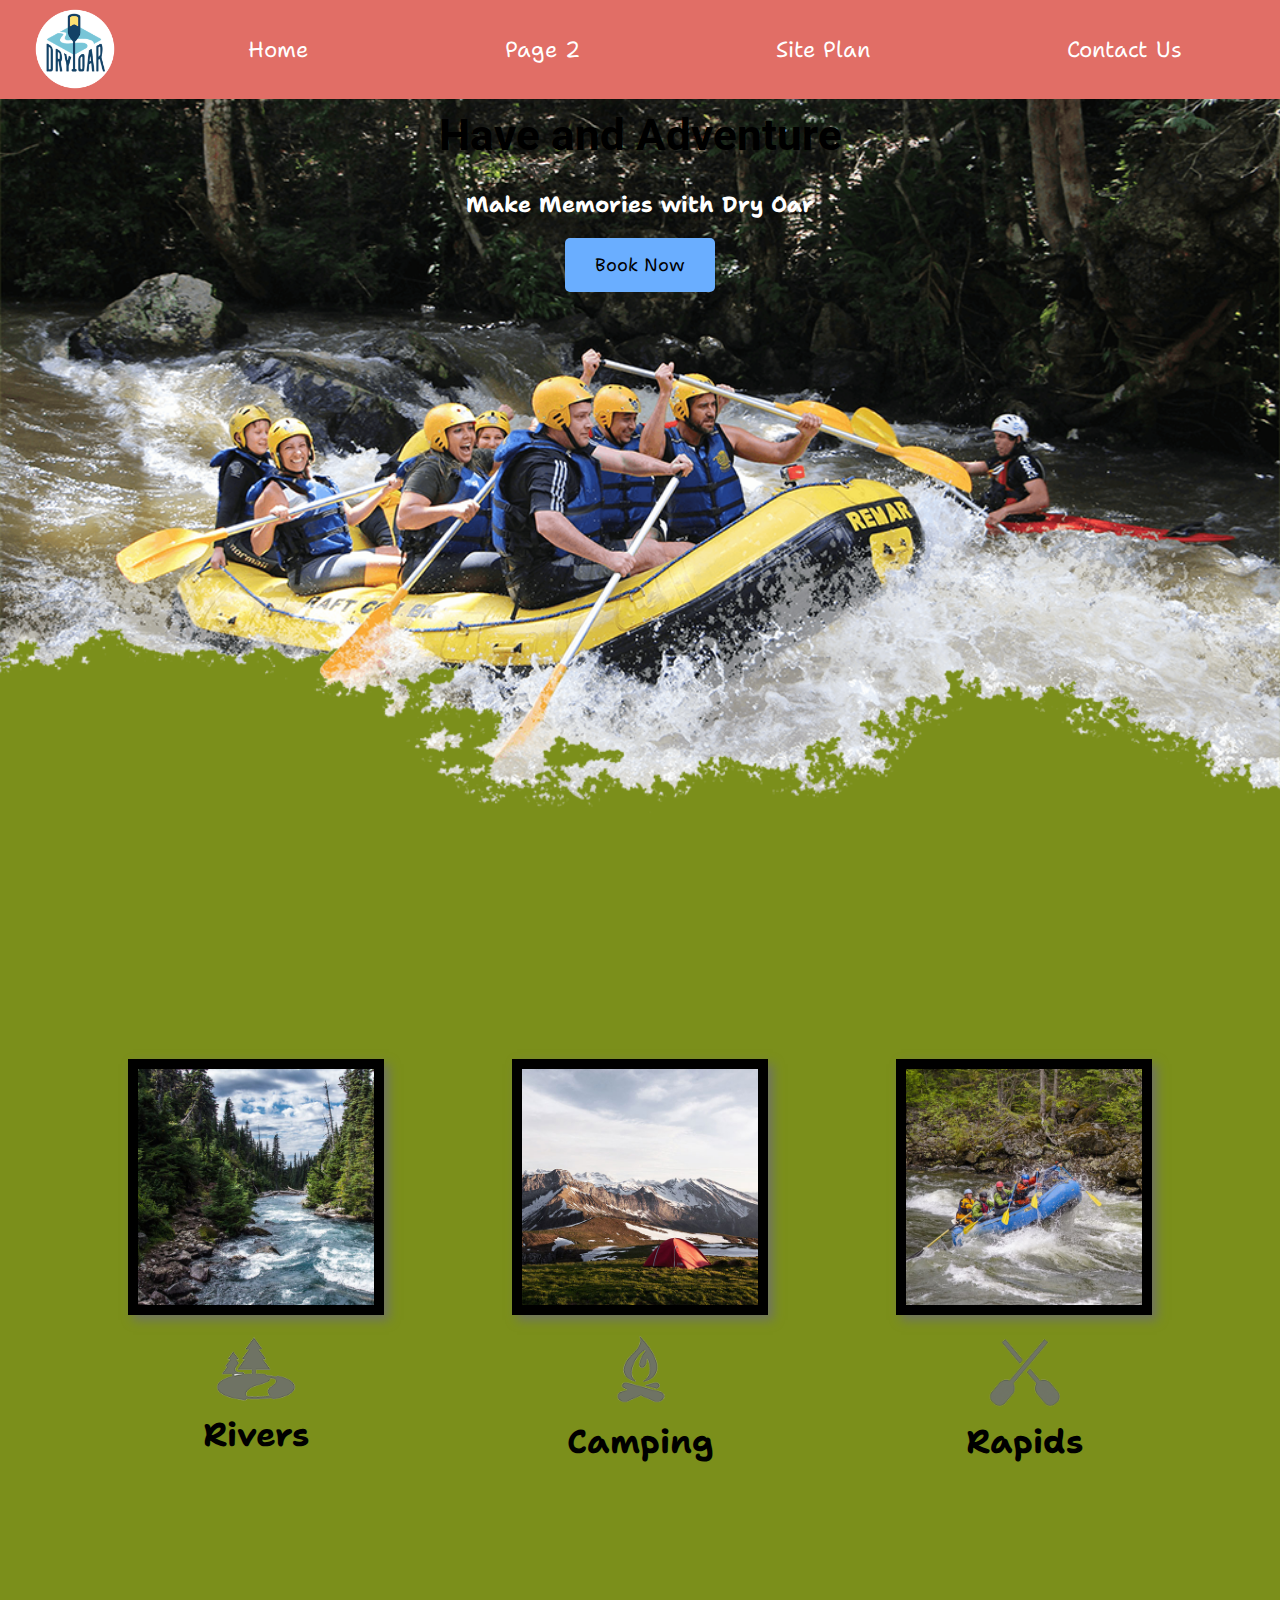
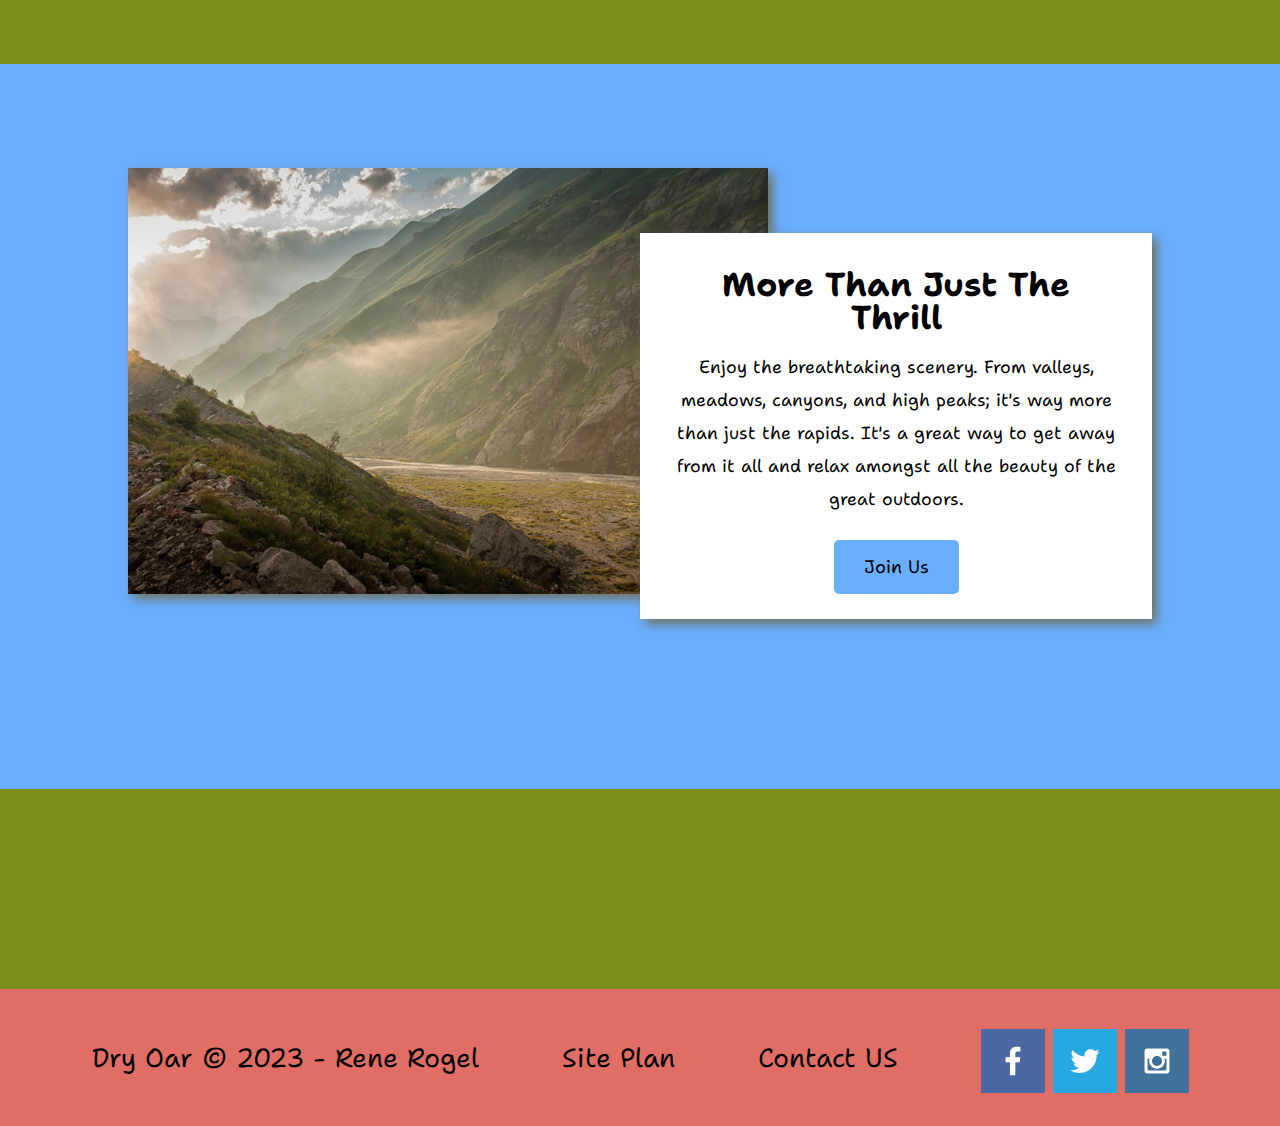
<file: wwr/index.html>
<!DOCTYPE html>
<html lang="en">
<head>
    <meta charset="UTF-8">
    <meta http-equiv="X-UA-Compatible" content="IE=edge">
    <meta name="viewport" content="width=device-width, initial-scale=1.0">
    <title>Whitewater Rafting Vacations | Dry Oar Boating | Home</title>
    <link rel="stylesheet" href="styles/style.css">
</head>
<body>
    <div id="content">
    <header>
        <a id="logo_link" href="index.html">        
        <img class="logo" src="images/logo.png" alt="Dry Oar Logo">
        </a>
        <nav>
            <a href="index.html">Home</a>
            <a href="#">Page 2</a>
            <a href="Site-plan-rafting.html">Site Plan</a>
            <a href="Contactus.html">Contact Us</a>
        </nav>
    </header>
    <div id="hero">
        <div id="hero-box">
            <img id="hero-img" src="images/hero.png" alt="People enjoying rafting">    
        </div>
        <section id="hero-msg">
            <h1 class="home-title">Have and Adventure</h1>
            <h4>Make Memories with Dry Oar </h4>
            <div class="button-box">
                <a class="book" href="contactus.html">Book Now</a>
            </div>
        </section>
    </div>    

<main class="home-grid">
    <section class="rivers-card">
        <img class="card-img" src="images/rivers.jpg" alt="river in forest">
        <img class="icon" src="images/river_icon.png" alt="river icon">
        <h2>Rivers</h2>        
    </section>
    <section class="camping-card">
        <img class="card-img" src="images/camping.jpg" alt="tent in mountains">
        <img class="icon" src="images/fire_icon.png" alt="fire icon">
        <h2>Camping</h2>
    </section>
    <section class="rapids-card">
        <img class="card-img" src="images/rapids.jpg" alt="rafting boat">
        <img class="icon" src="images/oars.png" alt="oars icon">
        <h2>Rapids</h2>        
    </section>
    <div id="background"></div>
    <img class="mountains" src="images/mountains.jpg" alt="Misty mountains">
    <section class="msg">
        <h2>More Than Just The Thrill</h2>
        <p>Enjoy the breathtaking scenery. From valleys, meadows, canyons, and high peaks; it's way more than just the rapids. It's a great way to get away from it all and relax amongst all the beauty of the great outdoors. </p>
        <a class='join' href="rivers.html">Join Us</a>
    </section>    
</main>
<footer>
    <p>Dry Oar © 2023 - Rene Rogel</p>
    <p><a href="site-plan-rafting.html">Site Plan</a></p>
    <p><a href="contactus.html">Contact US</a></p>
    <div class="social">
        <a href="https://facebook.com" target="blank">
            <img src="images/facebook.png" alt="fb icon">        
        </a>
        <a href="https://twitter.com" target="blank">
            <img src="images/twitter.png" alt="twitter icon">
        </a>
        <a href="https://instagram.com" target="blank">
            <img src="images/instagram.png" alt="instagram icon">
        </a>
    </div>
</footer>
</div>    
    </body>
</html>
</file>
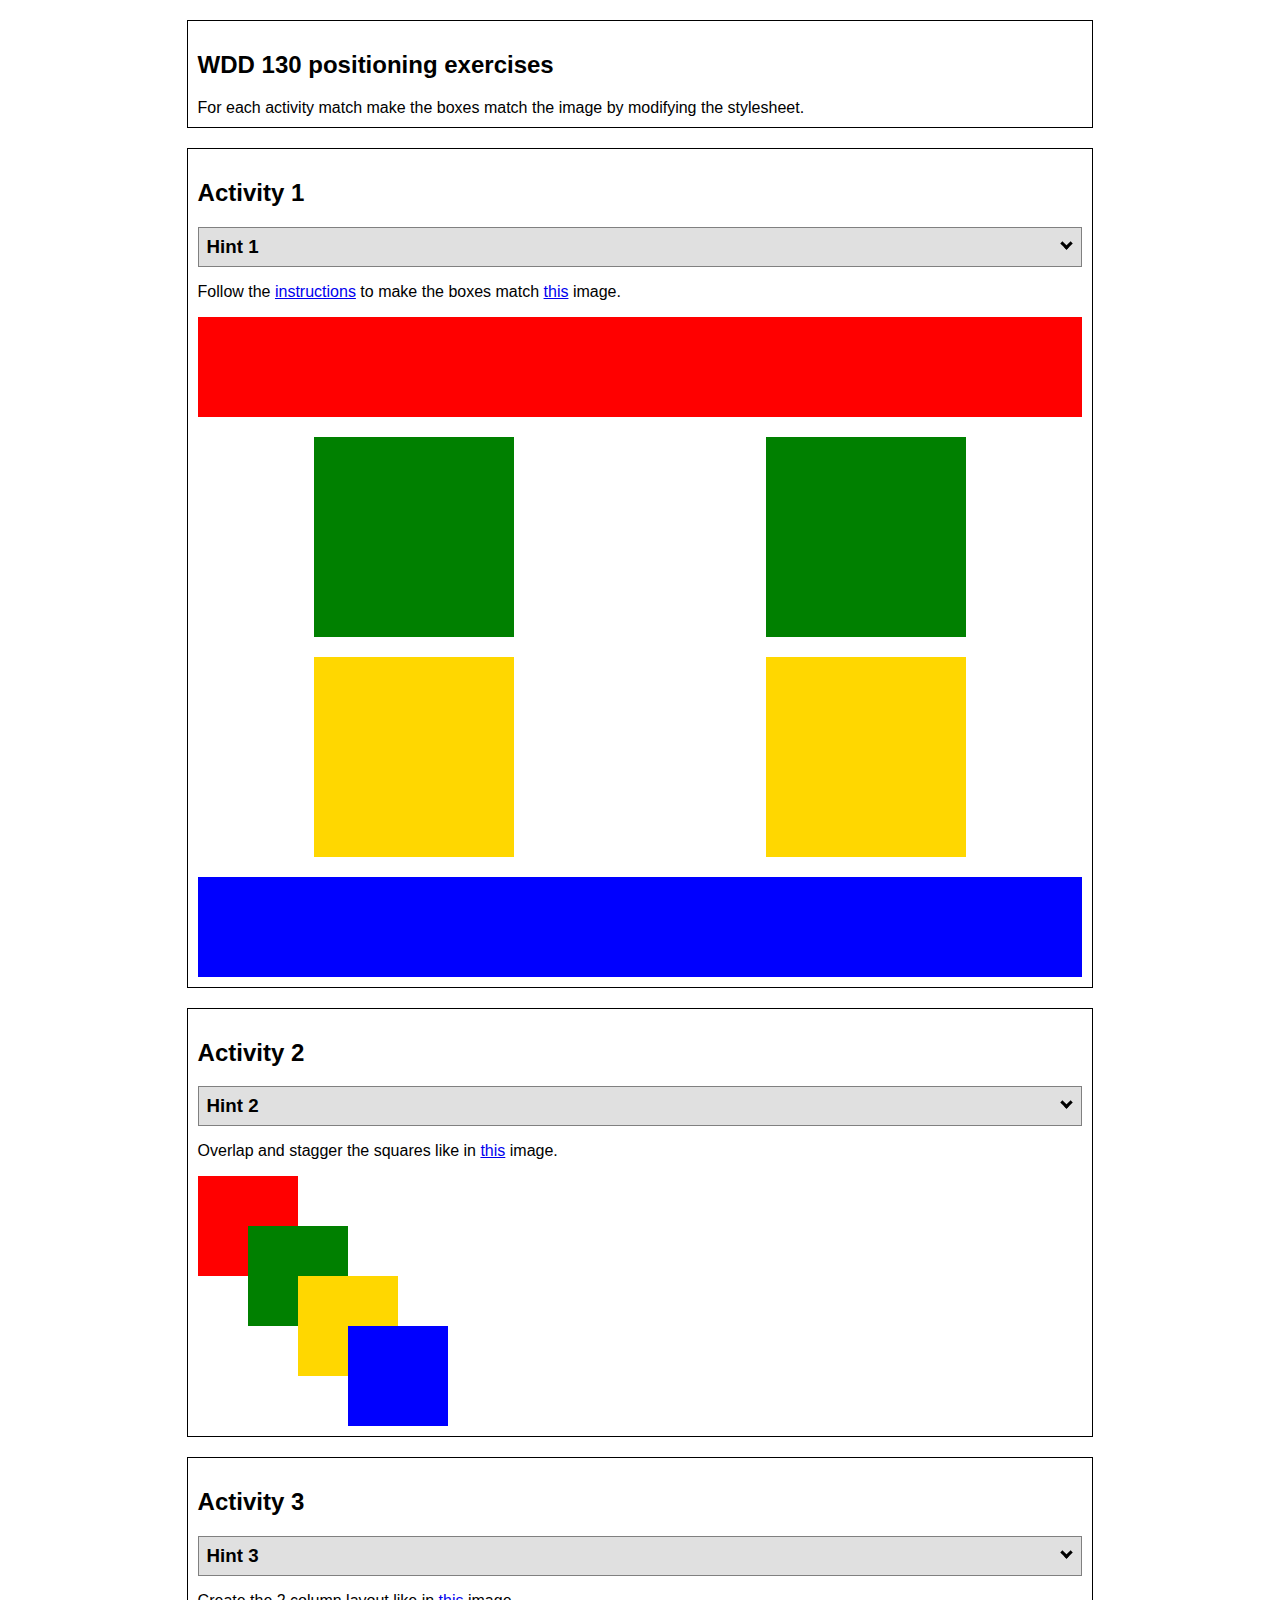
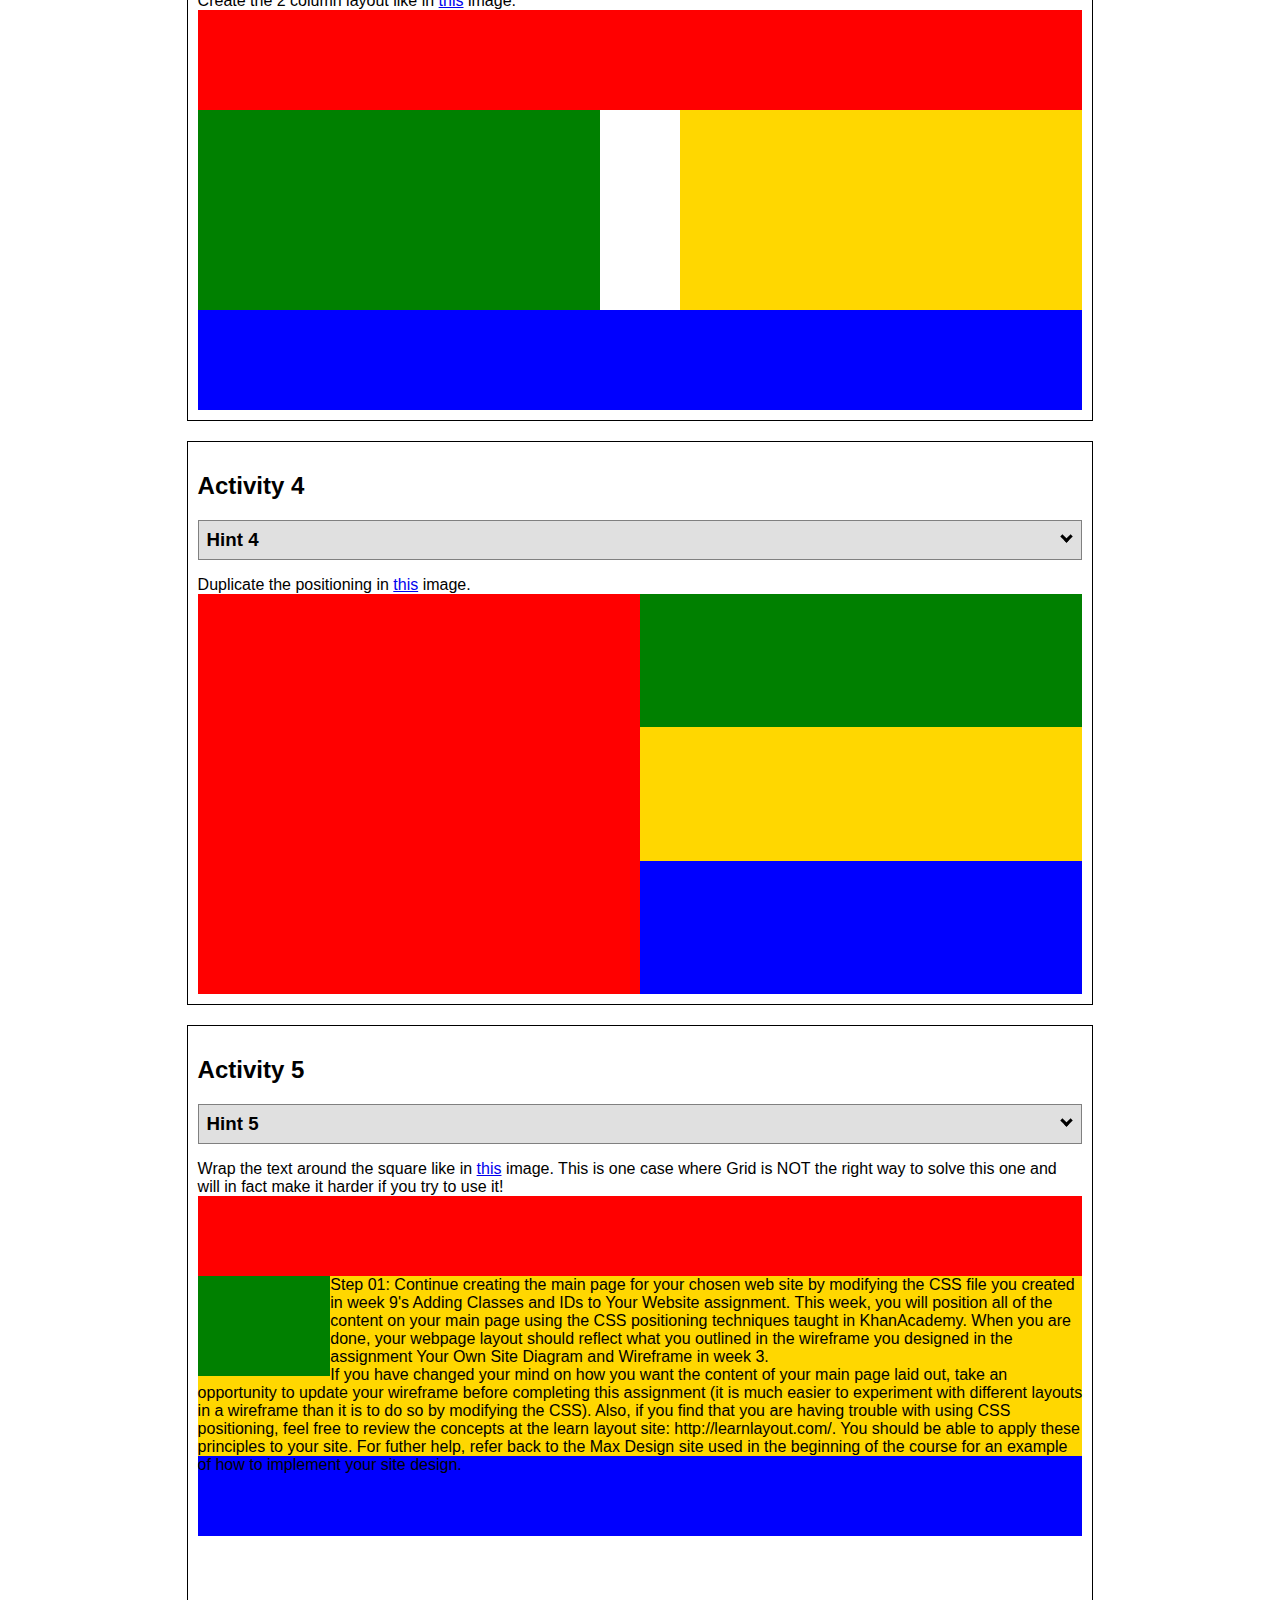
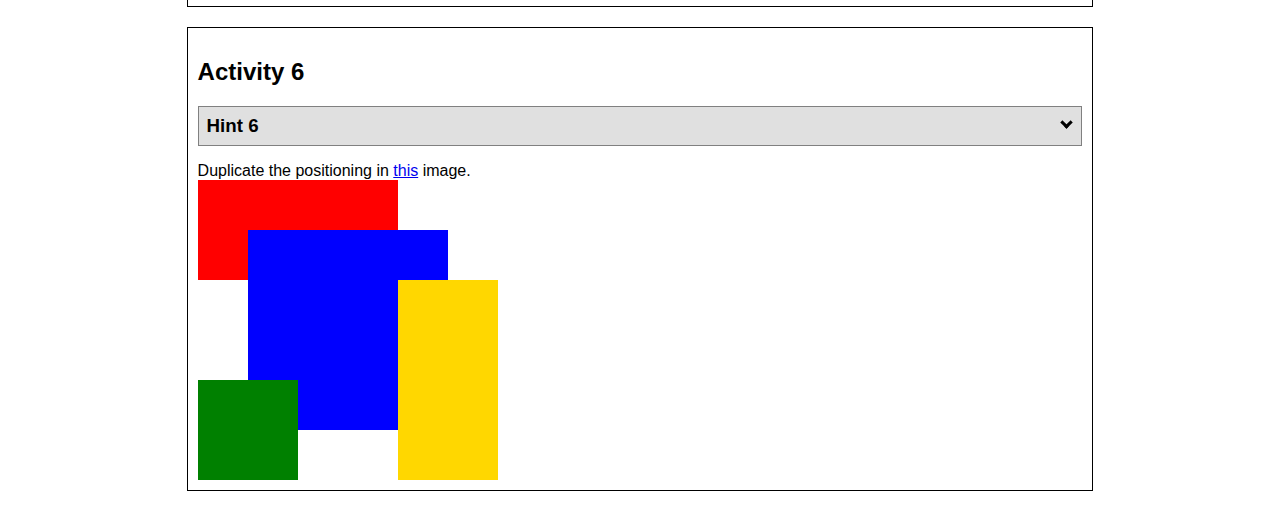
<file: positioning.html>
<!DOCTYPE html>
<html lang="en">
  <head>
    <!-- HTML - Name: positioning.html -->
    <title>Positioning Activity</title>
    <link rel="stylesheet" type="text/css" href="positionstyles.css" />
  </head>
  <body>
    <div class="activity">
      <h2>WDD 130 positioning exercises</h2>
      For each activity match make the boxes match the image by modifying the stylesheet.</div>
    <div class="activity">
      <h2>Activity 1</h2>
      <section class="hint"><input type="checkbox" ><i></i> <h3>Hint 1</h3><div><p>Check out the <a href="https://byui-wdd.github.io/wdd130/activities/w06-css-positioning.html" target="_blank">activity instructions</a> in Ilearn!</p></div></section>
      <p>Follow the <a href="https://byui-wdd.github.io/wdd130/activities/w06-css-positioning.html" target="_blank">instructions</a> to make the boxes match  <a href="https://byui-wdd.github.io/wdd130/images/example1.png" target="_blank">this</a> image.</p>
      <div class="content1" >
        <div class="red1" ></div>
        <div class="green1" ></div>
        <div class="green1" ></div>
        <div class="yellow1"></div>
        <div class="yellow1"></div>
        <div class="blue1"></div>
      </div>
    </div>
    <div class="activity">
      <h2>Activity 2</h2>
      <section class="hint"><input type="checkbox" > <h3>Hint 2</h3><i></i><div>
      <ul>
      <li>grid-template-columns: 50px 50px 50px 50px 50px </li></ul></div></section>
      <p>Overlap and stagger the squares like in <a href="https://byui-wdd.github.io/wdd130/images/example2.png" target="_blank">this</a> image.</p>
      <div class="content2" >
        <div class="red2" ></div>
        <div class="green2" ></div>
        <div class="yellow2"></div>
        <div class="blue2"></div>
      </div>
    </div>
    <div class="activity">
      <h2>Activity 3</h2>
      <section class="hint"><input type="checkbox" > <h3>Hint 3</h3><i></i><div><p>This one is going to be best solved with CSS Grid. Remember to make the boxes the right width first...then start moving them around. </p><h4>Properties used:</h4><ul><li>display:grid;</li><li>grid-template-columns:</li><li>grid-column-gap:</li>
        <li>grid-column:</li>  </ul></div></section>
      Create the 2 column layout like in <a href="https://byui-wdd.github.io/wdd130/images/example3.png" target="_blank">this</a>  image.
      <div class="content3" >
        <div class="red3" ></div>
        <div class="green3" ></div>
        <div class="yellow3"></div>
        <div class="blue3"></div>
      </div>
    </div>
    <div class="activity">
      <h2>Activity 4</h2>
      <section class="hint"><input type="checkbox" > <h3>Hint 4</h3><i></i><div><p>For the others we have been primarily concerned with width. For this one you will need to adjust height as well. </p><h4>Properties used:</h4><ul><li>display:grid;</li><li>grid-template-columns:</li><li>grid-row:</li></ul></div></section>
      Duplicate the positioning in <a href="https://byui-wdd.github.io/wdd130/images/example4.png" target="_blank">this</a> image. 
      <div class="content4" >
        <div class="red4" ></div>
        <div class="green4" ></div>
        <div class="yellow4"></div>
        <div class="blue4"></div>
      </div>
    </div>

    <div class="activity">
      <h2>Activity 5</h2>
      <section class="hint"><input type="checkbox" > <h3>Hint 5</h3><i></i><div><p>Grid is <strong>not</strong> the right way to do this.  In fact there is only one way to really do that...and that is with float. Remember that we float the thing we want the text to wrap around.  Also remember to start by making all the shapes the right size and shape.</p><h4>Properties used:</h4><ul><li>float: left;</li></ul></div></section>
      Wrap the text around the square like in <a href="https://byui-wdd.github.io/wdd130/images/example5.png" target="_blank">this</a> image. This is one case where Grid is NOT the right way to solve this one and will in fact make it harder if you try to use it!
      <div class="content5" >
        <div class="red5" ></div>
        <div class="green5" ></div>
        <div class="yellow5">Step 01: Continue creating the main page for your chosen web site by modifying the CSS file you created in week 9's Adding Classes and IDs to Your Website assignment. This week, you will position all of the content on your main page using the CSS positioning techniques taught in KhanAcademy. When you are done, your webpage layout should reflect what you outlined in the wireframe you designed in the assignment Your Own Site Diagram and Wireframe in week 3. <br />
          If you have changed your mind on how you want the content of your main page laid out, take an opportunity to update your wireframe before completing this assignment (it is much easier to experiment with different layouts in a wireframe than it is to do so by modifying the CSS). Also, if you find that you are having trouble with using CSS positioning, feel free to review the concepts at the learn layout site: http://learnlayout.com/. You should be able to apply these principles to your site. For futher help, refer back to the Max Design site used in the beginning of the course for an example of how to implement your site design.</div>
        <div class="blue5"></div>
      </div>
    </div>
    <div class="activity">
      <h2>Activity 6</h2>
      <section class="hint"><input type="checkbox" > <h3>Hint 6</h3><i></i><div><p>This one is all about visualizing the grid behind the layout. If you are having a hard time doing that first: all the sizes are even multiples of 100, and second here is another example with the lines drawn: <a href="https://byui-wdd.github.io/wdd130/images/example6-hint.png" target="_blank">example 6 with lines</a>. For this one you will find it easiest if you use px for the column width. You can also use <kbd>z-index</kbd> to control the element layering.    </p><h4>Properties used:</h4><ul><li>display:grid;</li><li>grid-template-columns:</li><li>grid-column:</li><li>grid-row:</li><li><a href="https://www.w3schools.com/cssref/pr_pos_z-index.asp" target="_blank">z-index:</a></li></ul></div></section>
      Duplicate the positioning in <a href="https://byui-wdd.github.io/wdd130/images/example6.png" target="_blank">this</a> image.
      <div class="content6" >
        <div class="red6" ></div>
        <div class="green6" ></div>
        <div class="yellow6"></div>
        <div class="blue6"></div>
      </div>
    </div>
  </body>
</html>
</file>
<file: wwr/styles/style.css>
/* if you are using any Google fonts change the font names below to your fonts. 
Any spaces in your font name should be replaced with a +. 
Fonts are separated by a & */
@import url('https://fonts.googleapis.com/css2?family=Mogra&family=PT+Serif&family=Roboto+Condensed:wght@300&family=Roboto:wght@100&family=Shantell+Sans:wght@300&display=swap');

#content {
        max-width: 1600px;
        margin: 0 auto;    
}

nav {
    display: flex;
    justify-content: space-around;
}

nav a {
    text-align: center;
    color: white;
    text-decoration: none;
    padding: 35px;
}

#hero {
    display: grid;
    grid-template-columns: 1fr 3fr 1fr;
    margin-top: -100px;
}

#hero-box {
    grid-column: 1/4;
    grid-row: 1/3;
    z-index: -1;

}

#hero-msg {
    grid-column: 2/3;
    grid-row: 1/2;
    margin-top: 100px;
}

#hero-msg h4 {
    color:white;
}

#hero-msg h1, #hero-msg h4 {
    text-align: center;
}

.button-box {
    text-align: center;
}

main section {
    text-align: center;
}

.home-grid {
    display: grid;
    grid-template-columns: repeat(10, 1fr);
}


#background {
    height: 725px;
}

body {
    background-color: #7b8f1b;
    font-family: 'Shantell Sans', 'Mogra', sans-serif;
    font-size: 22px;
    margin: 0;
    padding: 0;

}

header {
    background-color: #e16e66;
    display: grid;
    grid-template-columns: 150px auto;
}

nav a:hover {
    background-color: #bbdb1f;
    color: black;
}

.book, .join {
    background-color: #6aaeff;
    color: black;
    text-decoration: none;
    font-size: 18px;
    padding: 15px 30px;
    margin-top: 50px;
    border-radius: 5px;
}

.book:hover, .join:hover {
    background-color: white;
    color: black;
}

#background {
    background-color: #6aaeff;
    grid-column: 1/11;
    grid-row: 4/9;
}

.msg {
    background-color: white;
    line-height: 1.5em;
    padding: 35px;
    grid-column: 6/10;
    grid-row: 6/7;
    box-shadow: 5px 5px 10px #6f7364;
}

footer {
    background-color: #e16e66;
    color: black;
    padding: 25px 50px;
    margin-top: 200px;
    display: flex;
    justify-content: space-around;
    align-items: center;
}

footer a {
    color: black;
    text-decoration: none;
}

footer a:hover {
    color: white;
}

footer p {
    font-size: 1.2em;
    
}

footer p a:hover {
    text-decoration: underline;
}

.home-title {
    color: black;
    font-family: 'Roboto', 'Roboto Condensed', sans-serif;
    font-size: 2em;
    margin-top: 10px;

}

h2 {
    margin: 0;
}

h4 {
    color: black;
}

.msg h2 {
    color: black;
}

.msg p {
    color: black;
    font-size: .8em ;
    padding-bottom: 15px;
}

.logo {
    width: 80px;
}

.icon {
    width: 80px;
    padding-top: 10px;
}

#hero-img {
    width: 100%;
}

#logo_link {
    padding-top: 5px;
    justify-self: center;
    align-self: center;

}

footer .social img {
    padding-top: 15px;
}

.rivers-card, .camping-card, .rapids-card {
    margin: 200px 0;
}

.rivers-card {
    grid-column: 2/4;
    grid-row: 2/3;
    transition: transform .5s;
    
}

.camping-card {
    grid-column: 5/7;
    grid-row: 2/3;
}

.rapids-card {
    grid-column: 8/10;
    grid-row: 2/3;
}

.mountains {
    margin-top: 90px;
    margin-bottom: 180px;
    width: 100%;
    grid-column: 2/7;
    grid-row: 5/8;
    box-shadow: 5px 5px 10px #6f7364;
}


.card-img {
    border: 10px solid black;
    width: 100%;
    transition: transform .5s;
    box-shadow: 5px 5px 10px #6f7364;
}

.card-img:hover {
    opacity: .6;
    transform: scale(1.1);
}

main section img {
    box-sizing: border-box;
}

@media screen and (max-width: 900px) {
    #hero, .home-grid {
        display: block;
        height: auto;
    }
    nav, footer {
        flex-direction: column;
    }
    nav a {
        display: block;
        padding: 15px;
    }
    #hero {
        margin-top: 0;
    }
    #hero-msg {
        margin-top: 0;
    }
    #hero-msg h4 {
        display: none;
    }
    .home-title {
        font-size: 25px;
        color: #6f7364;
    }
    .rivers-card, .camping-card, .rapids-card { 
        margin: 50px auto;
        width: 60%;
    }
    #background {
        display: none;
    }
    .mountains, .msg {
        width: 80%;
        display: block;
        margin: 0 auto;
    }
    footer {
        margin-top: 25px;
    }
}
</file>
<file: positionstyles.css>
/* CSS - Name: "positionstyles.css" */
/* Activity 1 styles */
.content1 {
    /* This is the parent of the activity 1 boxes. */
    display: grid;
    grid-template-columns: 1fr 1fr;
    justify-items: center;
    gap: 20px;
  
  }
  .red1 { 
    width: 100%; 
    height: 100px; 
    background-color: red;
    grid-column: 1/3;
  
  } 
  .green1 {
    width: 200px; 
    height: 200px; 
    background-color: green; 
  
  } 
  .yellow1 {
    width: 200px; 
    height: 200px; 
    background-color: gold; 
  } 
  .blue1 {
    width: 100%; 
    height: 100px; 
    background-color: blue;
    grid-column: 1/3; 
  } 
  /* Activity 2 styles */ 
  .content2 {
    /* This is the parent of the activity 2 boxes. */
    display: grid;
    grid-template-columns: 50px 50px 50px 50px 50px;
    grid-template-rows: 50px 50px 50px 50px 50px;
    
  }
  .red2 {
    width: 100px; 
    height: 100px; 
    background-color: red; 
  } 
  .green2 { 
    width: 100px; 
    height: 100px; 
    background-color: green;
    grid-column-start: 2;
    grid-column-end: 3;
    grid-row-start: 2;
    grid-row-end: span 3; 
  } 
  .yellow2 {
    width: 100px; 
    height: 100px; 
    background-color: gold;
    grid-column-start: 3;
    grid-column-end: 4;
    grid-row-start: 3;
    grid-row-end: span 4;
    
  } 
  .blue2 {
    width: 100px; 
    height: 100px; 
    background-color: blue;
    grid-column-start: 4;
    grid-column-end: 5;
    grid-row-start: 4;
    grid-row-end: span 5;
     
  } 
  /* Activity 3 styles */ 
  .content3 {
    /* This is the parent of the activity 3 boxes. */
    display: grid;
    grid-template-columns: 1fr 1fr;
    grid-column-gap: 80px;
     
  }
  .red3 {
    width: 100%; 
    height: 100px; 
    background-color: red;
    grid-column: 1/3
     
  } 
  .green3 {
    width: 100%; 
    height: 200px; 
    background-color: green;
    
  } 
  .yellow3 {
    width: 100%; 
    height: 200px; 
    background-color: gold; 
  } 
  .blue3 {
    width: 100%;
    height: 100px; 
    background-color: blue;
    grid-column: 1/3
    
  } 
  /* Activity 4 styles */ 
  .content4 {
    /* This is the parent of the activity 4 boxes. */
    display: grid;
    height: 400px;
    grid-template-columns: 1fr 1fr;
  }
  .red4 {
    width: 100%; 
    height: 100%; 
    background-color: red;
    grid-row: 1/4;
  } 
  .green4 {
    width: 100%; 
    height: 100%; 
    background-color: green;
    grid-row: 1/2;
    
  } 
  .yellow4 {
    width: 100%; 
    height: 100%; 
    background-color: gold;
    grid-row: 2/3;
    
  } 
  .blue4 {
    width: 100%; 
    height: 100%; 
    background-color: blue;
    grid-row: 3/4;
  } 
  /* Activity 5 styles */ 
  .content5 {
    /* This is the parent of the activity 5 boxes. */
    height: 400px;
      
  }
  .red5 { 
    width: 100%; 
    height: 20%; 
    background-color: red; 
  } 
  .green5 { 
    width: 15%; 
    height: 25%; 
    background-color: green;
    float: left
    
  } 
  .yellow5 {
    width: 100%; 
    height: 45%; 
    background-color: gold;
    
  
  } 
  .blue5 {
    width: 100%; 
    height: 20%; 
    background-color: blue; 
  } 
  /* Activity 6 styles */ 
  .content6 {
    display: grid;
    grid-template-columns: 50px 50px 100px 50px 50px;
    grid-template-rows: 50px 50px 100px 50px 50px;
    
    
    /* This is the parent of the activity 6 boxes. */
  }
  .red6 {
    width: 100%; 
    height: 100%; 
    background-color: red;
    grid-column: 1/4;
    grid-row: 1/3;
  } 
  .green6 {
    width: 100%; 
    height: 100%; 
    background-color: green;
    grid-column: 1/3;
    grid-row: 4/6;
    z-index: 2; 
  } 
  .yellow6 {
    width: 100%; 
    height: 100%; 
    background-color: gold;
    grid-column: 4/6;
    grid-row: 3/6; 
    z-index: 1;
  } 
  .blue6 {
    width: 100%; 
    height: 100%; 
    background-color: blue;
    grid-column: 2/5;
    grid-row: 2/5;
  } 
  
  
  /* Do not make any changes below here */
  .activity {
    width: 70%; 
    margin: 20px auto; 
    font-family: Arial, sans-serif; 
    border: 1px solid black; 
    padding: 10px; 
    clear:both; 
    overflow: auto;
  } 
  
  .hint {
    border: 1px solid grey;
    background: #e0e0e0;
    padding: .5em;
    position: relative;
    margin: 1em 0;
  }
  .hint h3 {
    margin: 0;
  }
  .hint:hover {
    background: #d0d0d0;
  }
  .hint > div {
    display: none;
  }
  
  .hint input[type=checkbox] {
    position: absolute;
    width: 100%;
    height: 100%;
    opacity: 0;
    z-index: 1;
    cursor: pointer;
  }
  
  .hint input[type=checkbox]:checked ~ div {
    display: block;
  }
  
  .hint i {
    position: absolute;
    transform: translate(-6px, 0);
    margin-top: 16px;
    right: 10px;
    top: -3px;
  }
  .hint i:before, .hint i:after {
    content: "";
    position: absolute;
    background-color: black;
    width: 3px;
    height: 9px;
  }
  .hint i:before {
    transform: translate(2px, 0) rotate(45deg);
  }
  .hint i:after {
    transform: translate(-2px, 0) rotate(-45deg);
  }
  
  .hint input[type=checkbox]:checked ~ i:before {
    transform: translate(-2px, 0) rotate(45deg);
  }
  .hint input[type=checkbox]:checked ~ i:after {
    transform: translate(2px, 0) rotate(-45deg);
  }
  .hint a {
    position: relative;
    z-index: 1;
  }
</file>
